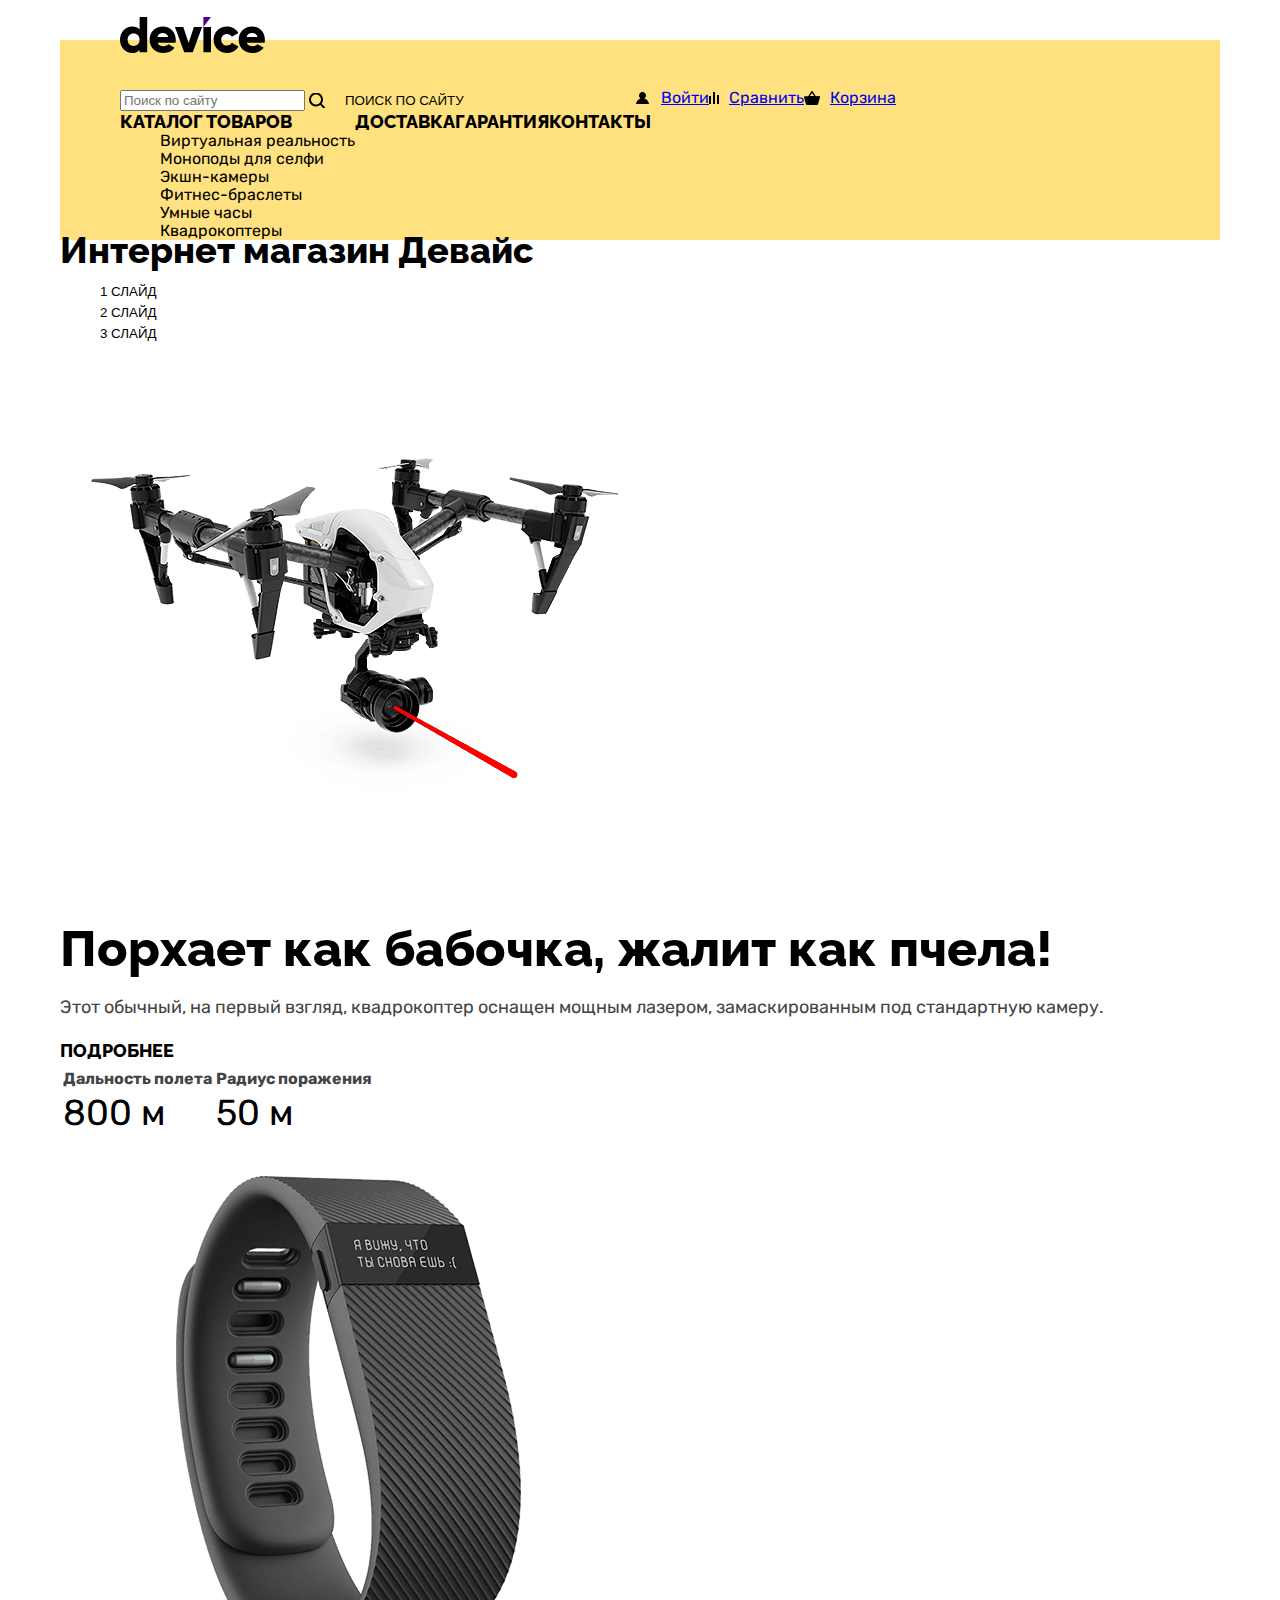
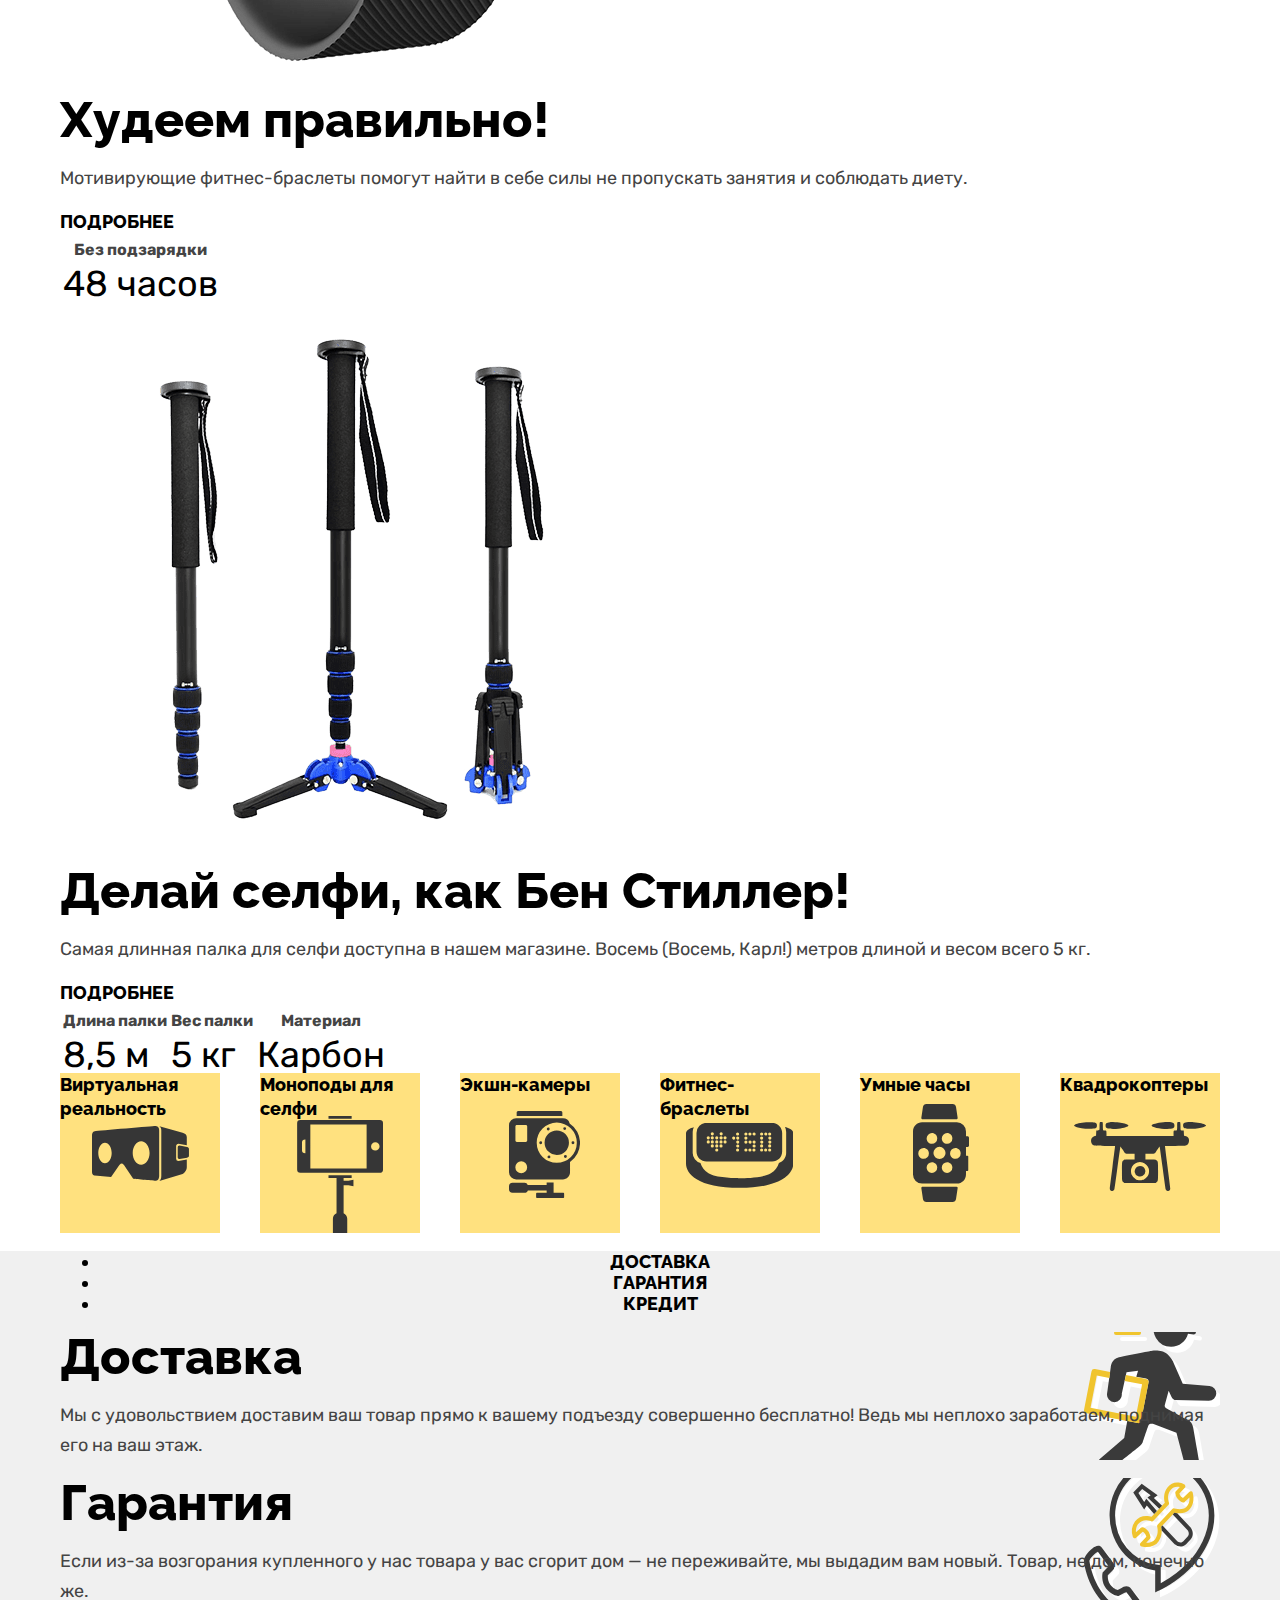
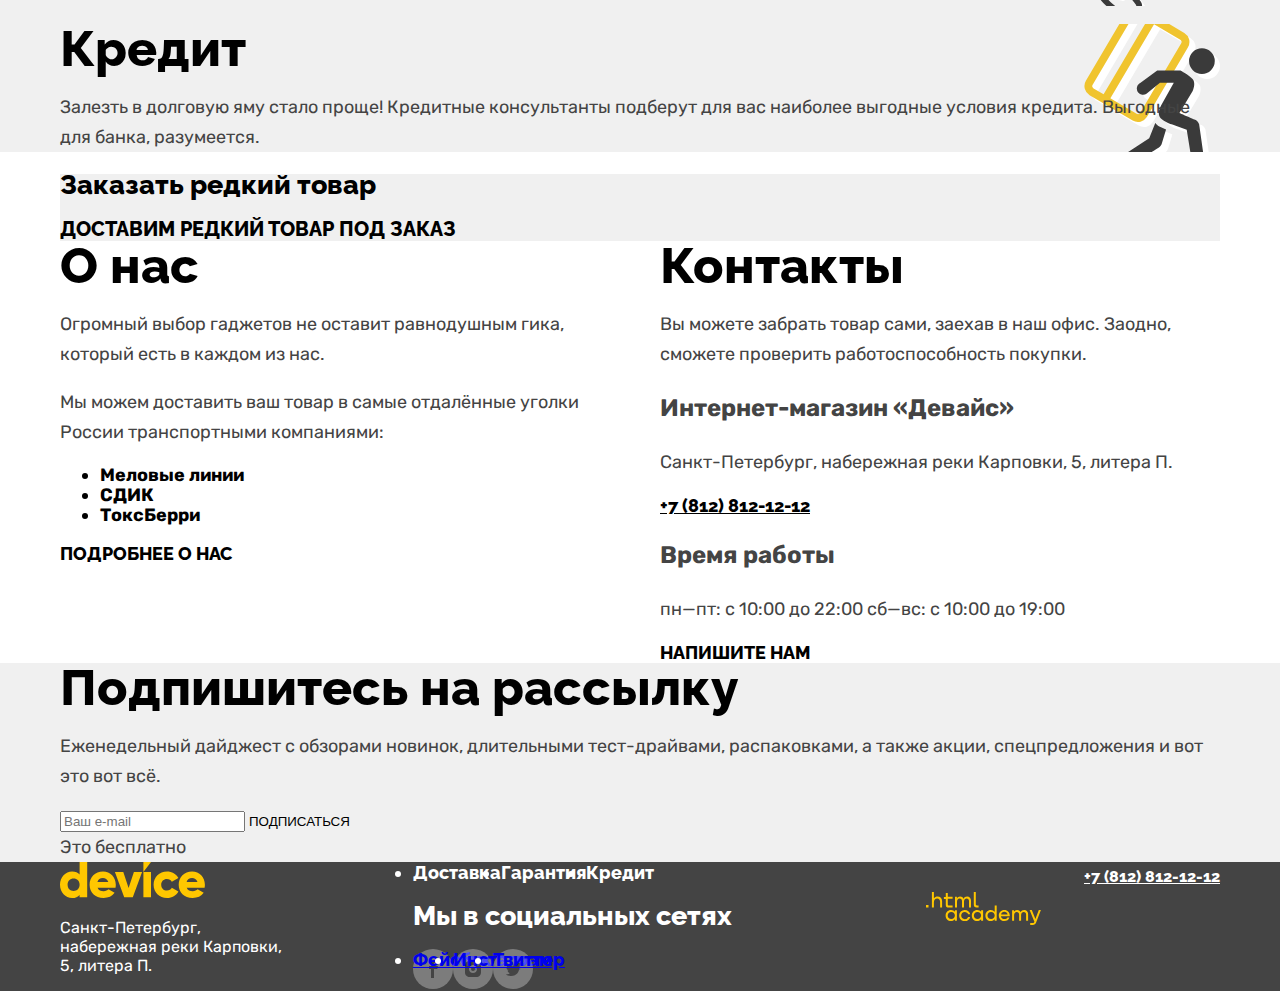
<file: index.html>
<!DOCTYPE html>
<html lang="ru">
  <head>
    <meta charset="utf-8">
    <meta name="viewport" content="width=device-width, initial-scale=1">
    <title>Интернет магазин Девайс</title>
    <link rel="stylesheet" href="css/styles.css">
  </head>
  <body>
    <header class="page-header">
      <nav class="navigation container">
        <a class="logo container">
          <img src="img/logo.svg" width="145" height="36" alt="Логотип интернет магазина Девайс.">
        </a>
        <div class="navigation-user-menu">
          <form class="navigation-search" action="https://echo.htmlacademy.ru" method="GET" name="search">
            <input type="search" name="seacrh" placeholder="Поиск по сайту" required>
            <button class="button button-search" type="submit">Поиск по сайту</button>
          </form>
          <ul class="navigation-user">
            <li class="navigation-user-item">
              <a class="navigation-user-link navigation-user-link-entry" href="#">Войти</a>
            </li>
            <li class="navigation-user-item">
              <a class="navigation-user-link navigation-user-link-compare" href="#">Сравнить</a>
            </li>
            <li class="navigation-user-item">
              <a class="navigation-user-link navigation-user-link-cart" href="#">Корзина</a>
            </li>
          </ul>
        </div>
        <ul class="navigation-main-menu">
          <li class="navigation-item">
            <a class="navigation-link" href="catalog.html">Каталог товаров</a>
            <ul class="navigation-category">
              <li class="navigation-item">
                <a class="navigation-link" href="#">Виртуальная реальность</a>
              </li>
              <li class="navigation-item">
                <a class="navigation-link" href="catalog.html">Моноподы для cелфи</a>
              </li>
              <li class="navigation-item">
                <a class="navigation-link" href="#">Экшн-камеры</a>
              </li>
            </ul>
            <ul class="navigation-category">
              <li class="navigation-item">
                <a class="navigation-link" href="#">Фитнес-браслеты</a>
              </li>
              <li class="navigation-item">
                <a class="navigation-link" href="#">Умные часы</a>
              </li>
            </ul>
            <ul class="navigation-category">
              <li class="navigation-item">
                <a class="navigation-link" href="#">Квадрокоптеры</a>
              </li>
            </ul>
          </li>
          <li class="navigation-item">
            <a class="navigation-link" href="#">Доставка</a>
          </li>
          <li class="navigation-item">
            <a class="navigation-link" href="#">Гарантия</a>
          </li>
          <li class="navigation-item">
            <a class="navigation-link" href="#">Контакты</a>
          </li>
        </ul>
      </nav>
    </header>
    <main class="main-container page-main">
      <h1 class="container visually-hidden">Интернет магазин Девайс</h1>
      <section class="container goods" aria-label="Популярные товаров">
        <div class="slider">
          <ul class="slider-list">
            <li class="slider-item">
              <button class="button" type="button">1 слайд</button>
            </li>
            <li class="slider-item">
              <button class="button" type="button">2 слайд</button>
            </li>
            <li class="slider-item">
              <button class="button" type="button">3 слайд</button>
            </li>
          </ul>
          <div class="slide">
            <img src="img/goods/slider-1.png" width="560" height="560" alt="Квадрокоптер с мощным лазером.">
            <h3 class="title">Порхает как бабочка, жалит как пчела!</h3>
            <p class="slide-description">Этот обычный, на первый взгляд, квадрокоптер оснащен мощным лазером, замаскированным под стандартную камеру.</p>
            <a class="button" href="#">Подробнее</a>
            <table class="good-params">
              <tr>
                <th class="good-params-title">Дальность полета</th>
                <th class="good-params-title">Радиус поражения</th>
              </tr>
              <tr>
                <td class="good-params-description">800 м</td>
                <td class="good-params-description">50 м</td>
              </tr>
            </table>
          </div>
          <div class="slide">
            <img src="img/goods/slider-2.png" width="560" height="560" alt="Фитнес браслет.">
            <h3 class="title">Худеем правильно!</h3>
            <p class="slide-description">Мотивирующие фитнес-браслеты помогут найти в себе силы не пропускать занятия и соблюдать диету.</p>
            <a class="button" href="#">Подробнее</a>
            <table class="good-params">
              <tr>
                <th class="good-params-title">Без подзарядки</th>
              </tr>
              <tr>
                <td class="good-params-description">48 часов</td>
              </tr>
            </table>
          </div>
          <div class="slide">
            <img src="img/goods/slider-3.png" width="560" height="560" alt="Селфи-палка.">
            <h3 class="title">Делай селфи, как Бен Стиллер! </h3>
            <p class="slide-description">Самая длинная палка для селфи доступна в нашем магазине. Восемь (Восемь, Карл!) метров длиной и весом всего 5 кг.</p>
            <a class="button" href="#">Подробнее</a>
            <table class="good-params">
              <tr>
                <th class="good-params-title">Длина палки</th>
                <th class="good-params-title">Вес палки</th>
                <th class="good-params-title">Материал</th>
              </tr>
              <tr>
                <td class="good-params-description">8,5 м</td>
                <td class="good-params-description">5 кг</td>
                <td class="good-params-description">Карбон</td>
              </tr>
            </table>
          </div>
        </div>
      </section>
      <section class="container goods-catalog" aria-label="Каталог товаров">
        <ul class="catalog-list">
          <li class="catalog-item">
            <a class="catalog-link catalog-link-vr" href="#">Виртуальная реальность</a>
          </li>
          <li class="catalog-item">
            <a class="catalog-link catalog-link-selfie-stick" href="catalog.html">Моноподы для селфи</a>
          </li>
          <li class="catalog-item">
            <a class="catalog-link catalog-link-camera" href="#">Экшн-камеры</a>
          </li>
          <li class="catalog-item">
            <a class="catalog-link catalog-link-fitbit" href="#">Фитнес-браслеты</a>
          </li>
          <li class="catalog-item">
            <a class="catalog-link catalog-link-smartwatch" href="#">Умные часы</a>
          </li>
          <li class="catalog-item">
            <a class="catalog-link catalog-link-drone" href="#">Квадрокоптеры</a>
          </li>
        </ul>
      </section>
      <section class="advantages" aria-label="Преимушества">
        <div class="container">
          <ul class="advantages-list">
            <li class="advantages-item">
              <a class="advantages-link" href="#delivery">Доставка</a>
            </li>
            <li class="advantages-item">
              <a class="advantages-link" href="#guarantee">Гарантия</a>
            </li>
            <li class="advantages-item">
              <a class="advantages-link" href="#credit">Кредит</a>
            </li>
          </ul>
          <div id="delivery">
            <h3 class="title">Доставка</h3>
            <p class="delivery-description">Мы с удовольствием доставим ваш товар прямо к вашему подъезду совершенно бесплатно! Ведь мы неплохо заработаем, поднимая его на ваш этаж.</p>
          </div>
          <div id="guarantee">
            <h3 class="title">Гарантия</h3>
            <p class="delivery-description">Если из-за возгорания купленного у нас товара у вас сгорит дом — не переживайте, мы выдадим вам новый. Товар, не дом, конечно же.</p>
          </div>
          <div id="credit">
            <h3 class="title">Кредит</h3>
            <p class="delivery-description">Залезть в долговую яму стало проще! Кредитные консультанты подберут для вас наиболее выгодные условия кредита. Выгодные для банка, разумеется.</p>
          </div>
        </div>
      </section>
      <article class="container unique-good">
        <h2 class="visually-hidden">Заказать редкий товар</h2>
        <a class="unique-good-link" href="#">
          <span>Доставим редкий товар под заказ</span>
        </a>
      </article>
      <div class="container contact-columns">
        <section class="contacts">
          <h2 class="title">О нас</h2>
          <p class="contacts-description">Огромный выбор гаджетов не оставит равнодушным гика, который есть в каждом из нас.</p>
          <p class="contacts-description">Мы можем доставить ваш товар в самые отдалённые уголки России транспортными компаниями:</p>
          <ul class="partners-list">
            <li class="partners-item">Меловые линии</li>
            <li class="partners-item">СДИК</li>
            <li class="partners-item">ТоксБерри</li>
          </ul>
          <a class="button" href="#">Подробнее о нас</a>
        </section>
        <section class="contacts">
          <h2 class="title">Контакты</h2>
          <p class="contacts-description">Вы можете забрать товар сами, заехав в наш офис. Заодно, сможете проверить работоспособность покупки. </p>
          <h3 class="contacts-subtitle">Интернет-магазин «Девайс»</h3>
          <p class="contacts-description">Санкт-Петербург, набережная реки Карповки, 5, литера П.</p>
          <a class="contacts-phone" href="tel:88128121212">+7 (812) 812-12-12</a>
          <h3 class="contacts-subtitle">Время работы</h3>
          <p class="contacts-description">
            пн—пт: с 10:00 до 22:00
            сб—вс: с 10:00 до 19:00
          </p>
          <a class="button" href="#">Напишите нам</a>
        </section>
      </div>
      <section class="subscribe">
        <div class="container">
          <h2 class="title">Подпишитесь на рассылку</h2>
        <p class="subscribe-description">Еженедельный дайджест с обзорами новинок, длительными тест-драйвами, распаковками, а также акции, спецпредложения и вот это вот всё.</p>
        <form action="https://echo.htmlacademy.ru" method="POST" name="subscribe">
          <input type="email" name="subscriber" placeholder="Ваш e-mail" required>
          <button class="button" type="submit">Подписаться</button>
        </form>
        <span class="subscribe-description">Это бесплатно</span>
        </div>
      </section>
    </main>
    <footer class="page-footer">
      <div class="container footer-menu">
        <div class="address">
          <a>
            <img src="img/logo-footer.svg" width="145" height="36" alt="Логотип интернет магазина Девайс.">
          </a>
          <p class="contacts-description">Санкт-Петербург, набережная реки Карповки, 5, литера П.</p>
        </div>
        <div class="about-us">
          <ul class="navigation-menu">
            <li class="navigation-item">
              <a class="navigation-link" href="#">Доставка</a>
            </li>
            <li class="navigation-item">
              <a class="navigation-link" href="#">Гарантия</a>
            </li>
            <li class="navigation-item">
              <a class="navigation-link" href="#">Кредит</a>
            </li>
          </ul>
          <h2 class="visually-hidden">Мы в социальных сетях</h2>
          <ul class="social">
            <li class="social-item">
              <a class="social-link social-link-fb" href="https://www.facebook.com/htmlacademy">
                <span class="visually-hidden">Фейсбук</span>
              </a>
            </li>
            <li class="social-item">
              <a class="social-link social-link-insta" href="https://www.instagram.com/htmlacademy">
                <span class="visually-hidden">Инстаграм</span>
              </a>
            </li>
            <li class="social-item">
              <a class="social-link social-link-twitter" href="https://twitter.com/htmlacademy_ru">
                <span class="visually-hidden">Твиттер</span>
              </a>
            </li>
          </ul>
        </div>
        <div class="contact">
          <a class="contacts-phone" href="tel:88128121212">+7 (812) 812-12-12</a>
          <a href="https://htmlacademy.ru">
            <img src="img/logo-htmlacademy.svg" width="115" height="34" alt="Логотип htmlacademy.">
          </a>
        </div>
      </div>
    </footer>
  </body>
</html>
</file>
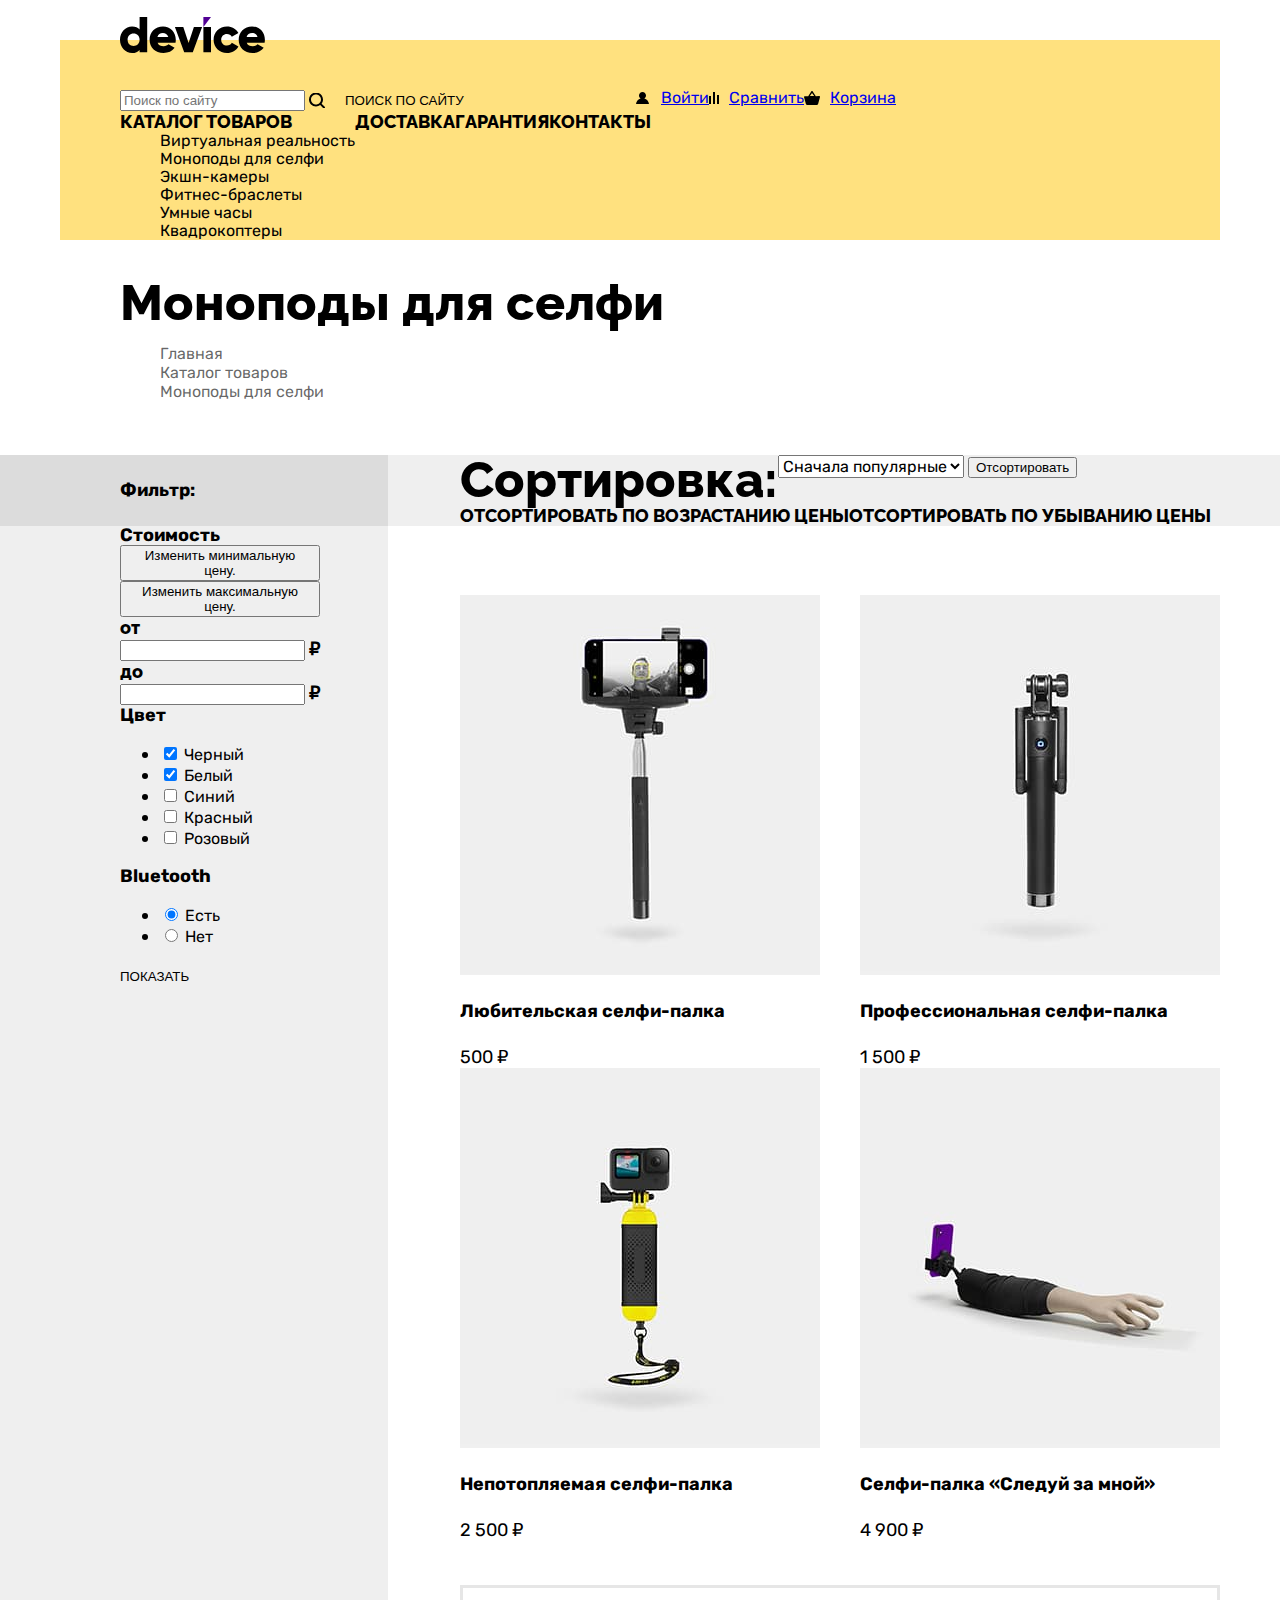
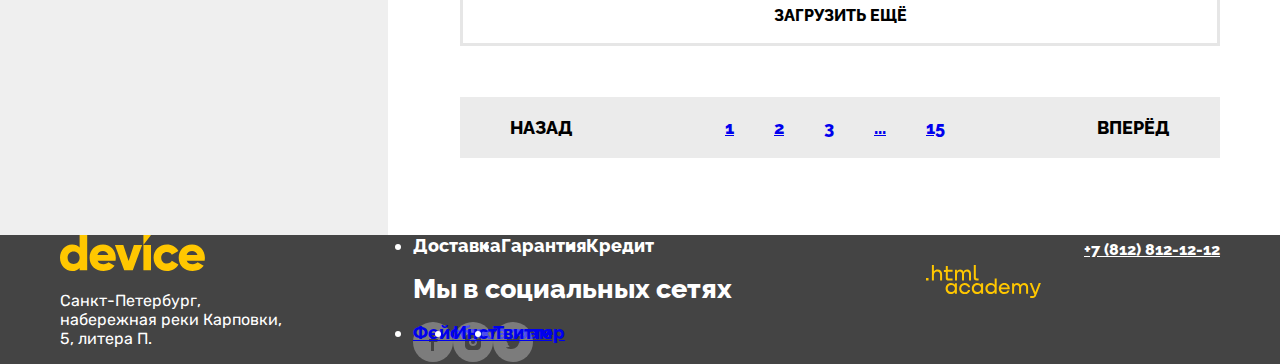
<file: catalog.html>
<!DOCTYPE html>
<html lang="ru">
  <head>
    <meta charset="utf-8">
    <meta name="viewport" content="width=device-width, initial-scale=1">
    <title>Каталог</title>
    <link rel="stylesheet" href="css/styles.css">
  </head>
  <body>
    <header class="page-header">
      <nav class="navigation container">
        <a href="index.html" class="logo container">
          <img src="img/logo.svg" width="145" height="36" alt="Логотип интернет магазина Девайс.">
        </a>
        <div class="navigation-user-menu">
          <form class="navigation-search" action="https://echo.htmlacademy.ru" method="GET" name="search">
            <input type="search" name="seacrh" placeholder="Поиск по сайту" required>
            <button class="button button-search" type="submit">Поиск по сайту</button>
          </form>
          <ul class="navigation-user">
            <li class="navigation-user-item">
              <a class="navigation-user-link navigation-user-link-entry" href="#">Войти</a>
            </li>
            <li class="navigation-user-item">
              <a class="navigation-user-link navigation-user-link-compare" href="#">Сравнить</a>
            </li>
            <li class="navigation-user-item">
              <a class="navigation-user-link navigation-user-link-cart" href="#">Корзина</a>
            </li>
          </ul>
        </div>
        <ul class="navigation-main-menu">
          <li class="navigation-item">
            <a class="navigation-link" href="catalog.html">Каталог товаров</a>
            <ul class="navigation-category">
              <li class="navigation-item">
                <a class="navigation-link" href="#">Виртуальная реальность</a>
              </li>
              <li class="navigation-item">
                <a class="navigation-link" href="catalog.html">Моноподы для cелфи</a>
              </li>
              <li class="navigation-item">
                <a class="navigation-link" href="#">Экшн-камеры</a>
              </li>
            </ul>
            <ul class="navigation-category">
              <li class="navigation-item">
                <a class="navigation-link" href="#">Фитнес-браслеты</a>
              </li>
              <li class="navigation-item">
                <a class="navigation-link" href="#">Умные часы</a>
              </li>
            </ul>
            <ul class="navigation-category">
              <li class="navigation-item">
                <a class="navigation-link" href="#">Квадрокоптеры</a>
              </li>
            </ul>
          </li>
          <li class="navigation-item">
            <a class="navigation-link" href="#">Доставка</a>
          </li>
          <li class="navigation-item">
            <a class="navigation-link" href="#">Гарантия</a>
          </li>
          <li class="navigation-item">
            <a class="navigation-link" href="#">Контакты</a>
          </li>
        </ul>
      </nav>
    </header>
    <main class="main-inner">
      <header class="container inner-header">
        <h1 class="title">Моноподы для селфи</h1>
        <ul class="breadcrumbs">
          <li class="breadcrumbs-item">
            <a class="breadcrumbs-link" href="index.html">Главная</a>
          </li>
          <li class="breadcrumbs-item">
            <a class="breadcrumbs-link" href="#">Каталог товаров</a>
          </li>
          <li class="breadcrumbs-item">
            <a class="breadcrumbs-link">Моноподы для селфи</a>
          </li>
        </ul>
      </header>
      <section class="catalog" aria-label="Список товаров с фильтрами">
        <section class="catalog-filter">
          <h3 class="title catalog-filter-title">Фильтр:</h3>
          <form class="catalog-filter-menu" action="https://echo.htmlacademy.ru/" method="GET" name="filter">
            <fieldset class="catalog-fieldset">
              <legend class="catalog-fieldset-title">Стоимость</legend>
                <div>
                  <button class="range-toggle toggle-max">
                    <span class="visually-hidden">Изменить минимальную цену.</span>
                  </button>
                  <button class="range-toggle toggle-max">
                    <span class="visually-hidden">Изменить максимальную цену.</span>
                  </button>
                </div>
              <label class="catalog-fieldset-label">
                от <input class="catalog-fieldset-input" type="number" name="min-price"> ₽
              </label>
              <label class="catalog-fieldset-label">
                до <input class="catalog-fieldset-input" type="number" name="max-price"> ₽
              </label>
            </fieldset>
            <fieldset class="catalog-fieldset">
              <legend class="catalog-fieldset-title">Цвет</legend>
              <ul class="catalog-fieldset-list">
                <li class="catalog-fieldset-item">
                  <label class="control">
                    <input class="visually-hidden control-input" type="checkbox" name="black" checked>
                    <span class="control-label">Черный</span>
                  </label>
                </li>
                <li class="catalog-fieldset-item">
                  <label class="control">
                    <input class="visually-hidden control-input" type="checkbox" name="white" checked>
                    <span class="control-label">Белый</span>
                  </label>
                </li>
                <li class="catalog-fieldset-item">
                  <label class="control">
                    <input class="visually-hidden control-input" type="checkbox" name="blue">
                    <span class="control-label">Синий</span>
                  </label>
                </li>
                <li class="catalog-fieldset-item">
                  <label class="control">
                    <input class="visually-hidden control-input" type="checkbox" name="red">
                    <span class="control-label">Красный</span>
                  </label>
                </li>
                <li class="catalog-fieldset-item">
                  <label class="control">
                    <input class="visually-hidden control-input" type="checkbox" name="pink">
                    <span class="control-label">Розовый</span>
                  </label>
                </li>
              </ul>
            </fieldset>
            <fieldset class="catalog-fieldset">
              <legend class="catalog-fieldset-title">Bluetooth</legend>
              <ul class="catalog-fieldset-list">
                <li class="catalog-fieldset-item">
                  <label class="control">
                    <input class="visually-hidden control-input" type="radio" name="black" checked>
                    <span class="control-label">Есть</span>
                  </label>
                </li>
                <li class="catalog-fieldset-item">
                  <label class="control">
                    <input class="visually-hidden control-input" type="radio" name="white" >
                    <span class="control-label">Нет</span>
                  </label>
                </li>
              </ul>
            </fieldset>
            <button class="button" type="submit">Показать</button>
          </form>
        </section>
        <section class="catalog-right-column">
          <div class="catalog-sorting">
            <h3 class="title sorting-title">Сортировка:</h3>
            <form class="sotring-type" action="https://echo.htmlacademy.ru/" method="GET" name="sorting">
              <select class="select-control" name="sorting">
                <option value="popular">Сначала популярные</option>
                <option value="cheap">Сначала дешёвые</option>
                <option value="expensive">Сначала дорогие</option>
              </select>
              <button class="visually-hidden" type="submit">Отсортировать</button>
            </form>
            <a class="button" href="#">
              <span class="visually-hidden">Отсортировать по возрастанию цены</span>
            </a>
            <a class="button" href="#">
              <span class="visually-hidden">Отсортировать по убыванию цены</span>
            </a>
          </div>
          <ul class="goods-list">
            <li class="goods-card">
              <a class="goods-card-link" href="#">
                <h4 class="goods-card-title">Любительская селфи-палка</h4>
                <img class="goods-card-image" src="img/goods/product-1.jpg" width="360" height="380" alt="">
                <b class="goods-card-price">500 ₽</b>
              </a>
            </li>
            <li class="goods-card">
              <a class="goods-card-link" href="#">
                <h4 class="goods-card-title">Профессиональная селфи-палка</h4>
                <img class="goods-card-image" src="img/goods/product-2.jpg" width="360" height="380" alt="">
                <b class="goods-card-price">1 500 ₽</b>
              </a>
            </li>
            <li class="goods-card">
              <a class="goods-card-link" href="#">
                <h4 class="goods-card-title">Непотопляемая селфи-палка</h4>
                <img class="goods-card-image" src="img/goods/product-3.jpg" width="360" height="380" alt="">
                <b class="goods-card-price">2 500 ₽</b>
              </a>
            </li>
            <li class="goods-card">
              <a class="goods-card-link" href="#">
                <h4 class="goods-card-title">Селфи-палка «Следуй за мной»</h4>
                <img class="goods-card-image" src="img/goods/product-4.jpg" width="360" height="380" alt="">
                <b class="goods-card-price">4 900 ₽</b>
              </a>
            </li>
          </ul>
          <a class="button show-more-button" href="#">Загрузить ещё</a>
          <ul class="pagination">
            <li class="pagination-item">
              <a class="button button-back" href="#">Назад</a>
            </li>
            <li class="pagination-item">
              <a href="#">1</a>
            </li>
            <li class="pagination-item">
              <a href="#">2</a>
            </li>
            <li class="pagination-item">
              <a href="#">3</a>
            </li>
            <li class="pagination-item">
              <a href="#">...</a>
            </li>
            <li class="pagination-item">
              <a href="#">15</a>
            </li>
            <li class="pagination-item">
              <a class="button button-forward" href="#">Вперёд</a>
            </li>
          </ul>
        </section>
      </section>
    </main>
    <footer class="page-footer">
      <div class="container footer-menu">
        <div class="address">
          <a href="index.html">
            <img src="img/logo-footer.svg" width="145" height="36" alt="Логотип интернет магазина Девайс.">
          </a>
          <p class="contacts-description">Санкт-Петербург, набережная реки Карповки, 5, литера П.</p>
        </div>
        <div class="about-us">
          <ul class="navigation-menu">
            <li class="navigation-item">
              <a class="navigation-link" href="#">Доставка</a>
            </li>
            <li class="navigation-item">
              <a class="navigation-link" href="#">Гарантия</a>
            </li>
            <li class="navigation-item">
              <a class="navigation-link" href="#">Кредит</a>
            </li>
          </ul>
          <h2 class="visually-hidden">Мы в социальных сетях</h2>
          <ul class="social">
            <li class="social-item">
              <a class="social-link social-link-fb" href="https://www.facebook.com/htmlacademy">
                <span class="visually-hidden">Фейсбук</span>
              </a>
            </li>
            <li class="social-item">
              <a class="social-link social-link-insta" href="https://www.instagram.com/htmlacademy">
                <span class="visually-hidden">Инстаграм</span>
              </a>
            </li>
            <li class="social-item">
              <a class="social-link social-link-twitter" href="https://twitter.com/htmlacademy_ru">
                <span class="visually-hidden">Твиттер</span>
              </a>
            </li>
          </ul>
        </div>
        <div class="contact">
          <a class="contacts-phone" href="tel:88128121212">+7 (812) 812-12-12</a>
          <a href="https://htmlacademy.ru">
            <img src="img/logo-htmlacademy.svg" width="115" height="34" alt="Логотип htmlacademy.">
          </a>
        </div>
      </div>
    </footer>
  </body>
</html>
</file>
<file: css/styles.css>
@font-face {
  font-family: "Rubik";
  font-style: normal;
  font-weight: 400;
  src: url("../fonts/rubik/rubik-400.woff2") format("woff2");
  font-display: swap;
}

@font-face {
  font-family: "Rubik";
  font-style: normal;
  font-weight: 700;
  src: url("../fonts/rubik/rubik-700.woff2") format("woff2");
  font-display: swap;
}

@font-face {
  font-family: "Rubik";
  font-style: normal;
  font-weight: 800;
  src: url("../fonts/rubik/rubik-800.woff2") format("woff2");
  font-display: swap;
}

@font-face {
  font-family: "Raleway";
  font-style: normal;
  font-weight: 800;
  src: url("../fonts/raleway/raleway-800.woff2") format("woff2");
  font-display: swap;
}

* {
  box-sizing: border-box;
}

html {
  width: 100%;
  height: 100%;
}

body {
  margin: 0;
  display: flex;
  flex-direction: column;
  min-height: 100%;
  font-family: "Raleway", sans-serif;
  font-size: 18px;
  line-height: 21px;
  font-weight: 800;
  color: #000000;
  background-color: #FFFFFF;
}

.main-container {
  flex-grow: 1;
}

.container {
  width: 1160px;
  margin: 0 auto;
}

.title {
  margin: 0;
  font-size: 50px;
  line-height: 50px;
  font-weight: 800;
}

.button {
  display: inline-block;
  color: inherit;
  background-color: inherit;
  padding: 0;
  margin: 0;
  border: 0;
  text-align: center;
  text-transform: uppercase;
  text-decoration: none;
}

.logo {
  display: block;
  position: absolute;
  top: -23px;
}

.page-header {
  margin: 0 auto;
  margin-top: 40px;
  color: #000000;
  background-color: #FFE17F;
  width: 1160px;
}

.navigation {
  position: relative;
  padding: 48px 60px;
  padding-bottom: 0;
}

.navigation-user-menu {
  display: flex;
}

.navigation-search {
  width: 516px;
}

.button-search {
  padding-left: 36px;
  background-image: url("../img/icons/search.svg");
  background-position: left center;
  background-size: 16px 16px;
  background-repeat: no-repeat;
}

.navigation-link {
  text-decoration: none;
  color: inherit;
}

.navigation-user {
  display: flex;
  flex-wrap: wrap;
  width: 501px;
  margin: 0;
  padding: 0;
  font-family: "Rubik", sans-serif;
  font-size: 16px;
  line-height: 19px;
  font-weight: 400;
  list-style-type: none;
}

.navigation-user-link {
  background-position: left center;
  background-repeat: no-repeat;
}

.navigation-user-link-entry {
  padding-left: 25px;
  background-image: url("../img/icons/user.svg");
  background-size: 13px 12px;
}

.navigation-user-link-compare {
  padding-left: 20px;
  background-image: url("../img/icons/compare.svg");
  background-size: 10px 12px;
}

.navigation-user-link-cart {
  padding-left: 26px;
  background-image: url("../img/icons/cart.svg");
  background-size: 16px 14px;
}

.navigation-main-menu {
  display: flex;
  flex-wrap: wrap;
  margin: 0;
  padding: 0;
  text-transform: uppercase;
  list-style-type: none;
}

.navigation-category {
  font-family: "Rubik", sans-serif;
  font-size: 16px;
  line-height: 18px;
  font-weight: 400;
  text-transform: none;
  list-style-type: none;
}

.slider-list {
  list-style-type: none;
}

.slide-description {
  font-family: "Rubik", sans-serif;
  line-height: 30px;
  font-weight: 400;
  color: #444444;
}

.good-params {
  font-family: "Rubik", sans-serif;
  font-size: 36px;
  line-height: 30px;
  font-weight: 400;
  color: #444444;
}

.good-params-title {
  font-size: 16px;
}

.good-params-description {
  color: #000000;
}

.catalog-list {
  display: flex;
  flex-wrap: wrap;
  justify-content: space-between;
  margin: 0;
  padding: 0;
  line-height: 24px;
  list-style-type: none;
}

.catalog-item {
  width: 160px;
}

.catalog-link {
  display: inline-block;
  width: 160px;
  height: 160px;
  background-position: left center;
  background-size: cover;
  background-repeat: no-repeat;
  text-decoration: none;
  color: #000000;
  background-color: #FFE17F;
}

.catalog-link-vr {
  background-image: url("../img/icons/category-1.svg");
}

.catalog-link-selfie-stick {
  background-image: url("../img/icons/category-2.svg");
}

.catalog-link-camera {
  background-image: url("../img/icons/category-3.svg");
}

.catalog-link-fitbit {
  background-image: url("../img/icons/category-4.svg");
}

.catalog-link-smartwatch {
  background-image: url("../img/icons/category-5.svg");
}

.catalog-link-drone {
  background-image: url("../img/icons/category-6.svg");
}

.advantages {
  background-color: #F0F0F0;
}

.advantages-item {
  text-transform: uppercase;
  text-align: center;
}

.advantages-link {
  text-decoration: none;
  color: inherit;
}

#delivery {
  background-image: url("../img/icons/delivery-bg.svg");
  background-position: right center;
  background-repeat: no-repeat;
  background-size: 136px 164px;
}

#guarantee {
  background-image: url("../img/icons/warranty-bg.svg");
  background-position: right center;
  background-repeat: no-repeat;
  background-size: 136px 164px;
}

#credit {
  background-image: url("../img/icons/credit-bg.svg");
  background-position: right center;
  background-repeat: no-repeat;
  background-size: 136px 164px;
}

.delivery-description {
  font-family: "Rubik", sans-serif;
  line-height: 30px;
  font-weight: 400;
  color: #444444;
}

.unique-good {
  background-color: #F0F0F0;
}

.unique-good-link {
  font-size: 20px;
  line-height: 23px;
  text-align: center;
  text-transform: uppercase;
  text-decoration: none;
  color: inherit;
}

.contact-columns {
  display: flex;
  justify-content: space-between;
}

.address {
  width: 239px;
  margin-right: 114px;
}

.about-us {
  width: 458px;
}

.contact {
  width: 294px;
  margin-left: auto;
}

.navigation-menu {
  display: flex;
  margin: 0;
  padding: 0;
}

.social {
  display: flex;
  margin: 0;
  padding: 0;
}

.contacts {
  width: 560px;
}

.contacts-subtitle {
  font-family: "Rubik", sans-serif;
  font-size: 24px;
  line-height: 30px;
  font-weight: 700;
  color: #444444;
}

.contacts-phone {
  color: inherit;
}

.contacts-description {
  font-family: "Rubik", sans-serif;
  line-height: 30px;
  font-weight: 400;
  color: #444444;
}

.partners-list {
  font-family: "Rubik", sans-serif;
  line-height: 20px;
  font-weight: 700;
}

.subscribe {
  background-color:  #F0F0F0;
}

.subscribe-description {
  font-family: "Rubik", sans-serif;
  line-height: 30px;
  font-weight: 400;
  color: #444444;
}

.page-footer {
  color: #FFFFFF;
  background-color: #444444;
}

.footer-menu {
  display: flex;
}

.page-footer .contacts-description {
  font-size: 16px;
  line-height: 19px;
  color: inherit;
}

.page-footer .navigation-item {
  text-align: center;
}

.page-footer .contacts-phone {
  display: block;
  font-size: 16px;
  line-height: 30px;
  text-align: right;
}

.inner-header {
  padding: 38px 60px;
}

.main-inner {
  color: #000000;
  background-color: #FFFFFF;
}

.breadcrumbs {
  list-style-type: none;
  font-family: "Rubik", sans-serif;
  font-size: 16px;
  line-height: 19px;
  font-weight: 400;
  color:rgba(0, 0, 0, .6)
}

.breadcrumbs-link {
  color: inherit;
  text-decoration: none;
}

.catalog {
  display: flex;
}

.catalog-filter,
.catalog-right-column {
  flex-grow: 1;
}

.catalog-filter {
  position: relative;
  display: flex;
  flex-direction: column;
  align-items: flex-end;
  background-color: #efefef;
  z-index: 1;
}

.catalog-filter::before {
  position: absolute;
  content: "";
  width: 100%;
  height: 71px;
  background-color: #DCDCDC;
  z-index: -1;
}

.catalog-filter-title {
  font-family: "Rubik", sans-serif;
  width: 328px;
  padding: 25px;
  padding-left: 60px;
  padding-right: 32px;
  font-size: 18px;
  line-height: 20px;
  font-weight: 700;
}

.catalog-filter-menu {
  width: 328px;
  padding-left: 60px;
  padding-right: 68px;
}

.catalog-fieldset {
  margin: 0;
  padding: 0;
  width: 200px;
  border: none;
}

.catalog-fieldset-title {
  margin: 0;
  padding: 0;
  font-family: "Rubik", sans-serif;
  font-style:400;
  font-weight: 700;
  font-size: 18px;
  line-height: 20px;
}

.catalog-filter-list {
  list-style-type: none;
}

.catalog-right-column {
  position: relative;
  display: flex;
  flex-direction: column;
  padding-left: 72px;
  z-index: 1;
}

.catalog-right-column::before {
  position: absolute;
  content: "";
  width: 100%;
  left: 0;
  height: 71px;
  background-color: #efefef;
  z-index: -1;
}

.catalog-sorting {
  display: flex;
  flex-wrap: wrap;
  width: 760px;
}

.control-label,
.select-control {
  font-family: "Rubik", sans-serif;
  font-size: 16px;
  line-height: 19px;
  font-weight: 400;
  color:inherit;
}

.goods-list {
  margin: 0;
  padding: 0;
  margin-top: 69px;
  display: flex;
  flex-wrap: wrap;
  width: 760px;
  font-family: "Rubik", sans-serif;
  list-style-type: none;
}

.goods-card {
  width: 360px;
  margin-right: 40px;
}

.goods-card:nth-child(2n) {
  margin-right: 0;
}

.goods-card-link {
  display: flex;
  flex-direction: column;
}

.goods-card-image {
  order: -1;
}

.pagination {
  margin: 0;
  padding: 0 30px;
  display: flex;
  width: 760px;
  list-style-type: none;
  background-color: #EBEBEB;
  margin-bottom: 77px;
}

.pagination-item {
  padding: 20px;
}

.pagination-item:first-child {
  margin-right: auto;
}

.pagination-item:last-child {
  margin-left: auto;
}

.goods-card-link {
  text-decoration: none;
  color: inherit;
}

.goods-card-title {
  line-height: 24px;
  font-weight: 700;
}

.goods-card-price {
  font-weight: 400;
}

.show-more-button {
  margin-top: 44px;
  margin-bottom: 51px;
  width: 760px;
  padding: 18px 0;
  font-size: 16px;
  line-height: 19px;
  border: 3px solid #e6e6e6;
}

.social-link {
  display: inline-block;
  width: 40px;
  height: 40px;
  border-radius: 50%;
  background-color: rgba(255, 255, 255, 0.3);
  background-position: center;
  background-repeat: no-repeat;
}

.social-link-fb {
  background-image: url("../img/icons/facebook.svg");
}

.social-link-insta {
  background-image: url("../img/icons/instagram.svg");
}

.social-link-twitter {
  background-image: url("../img/icons/twitter.svg");
}
</file>
